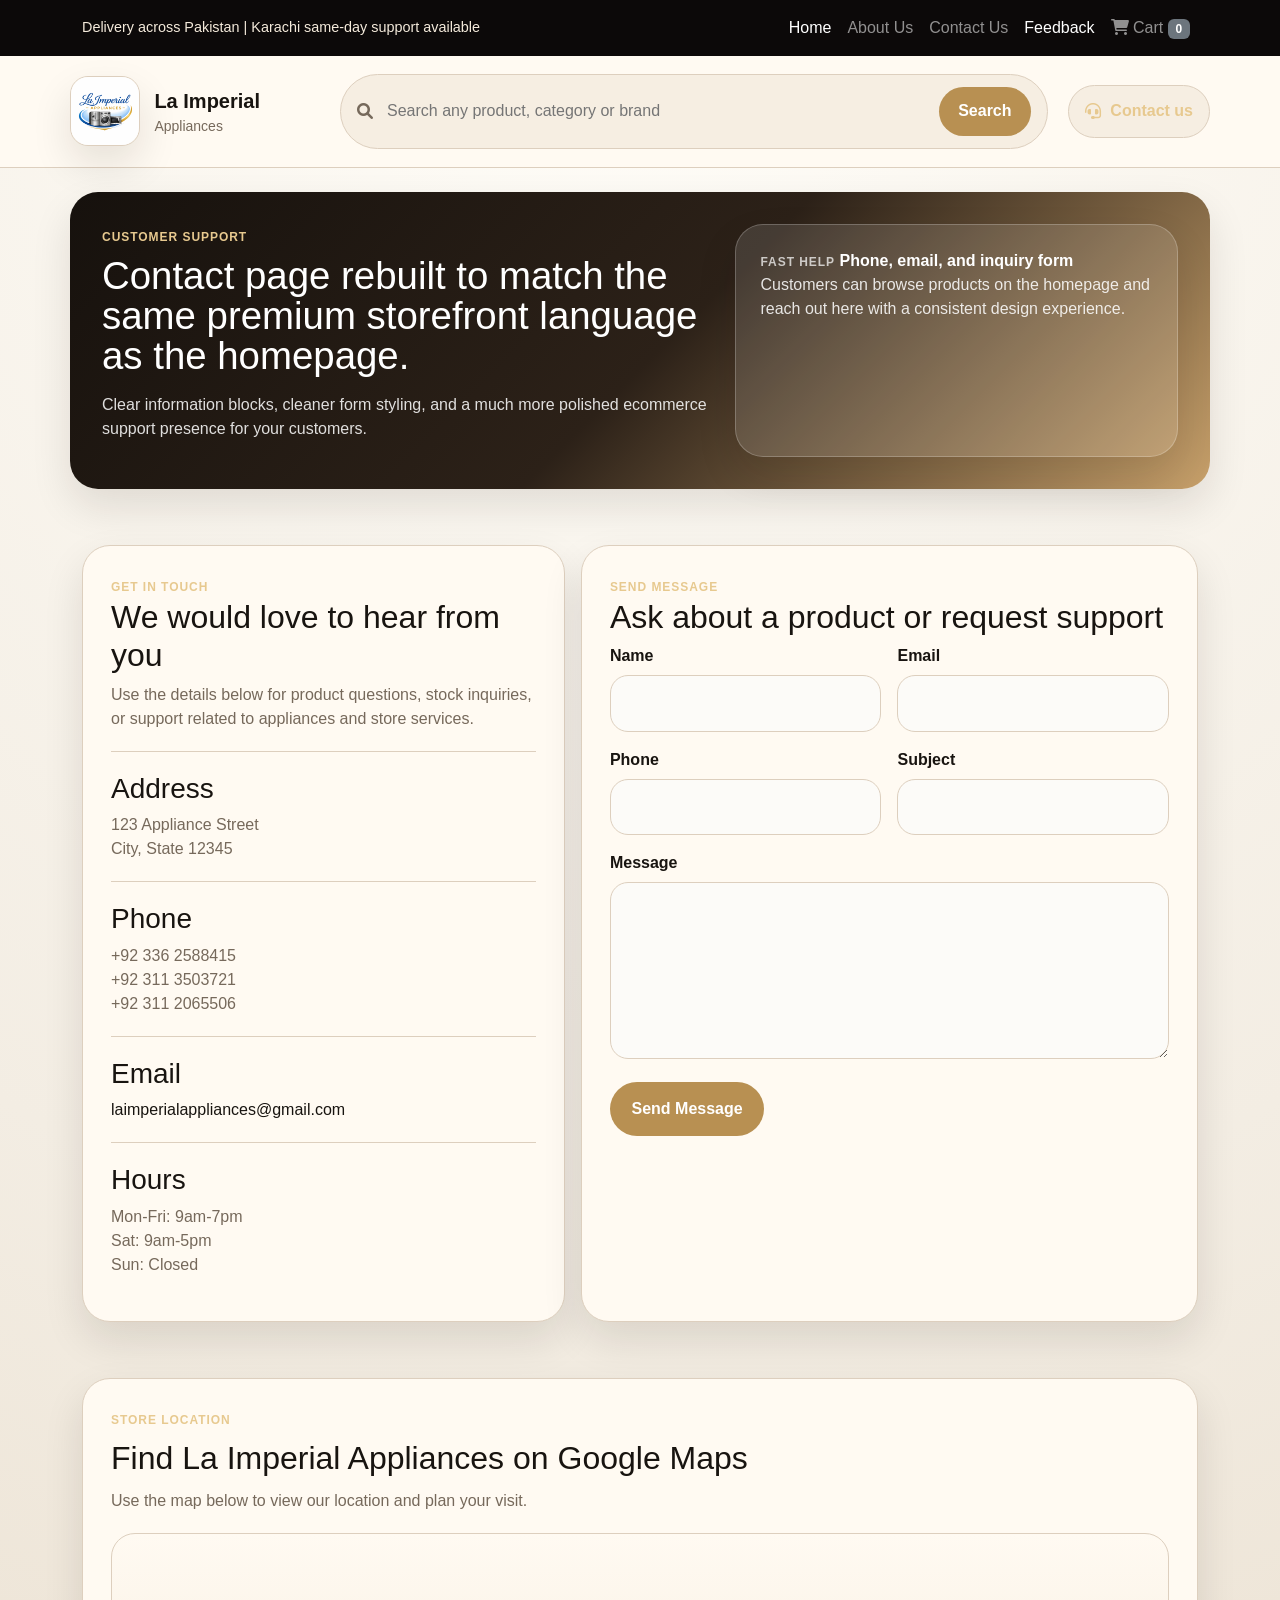
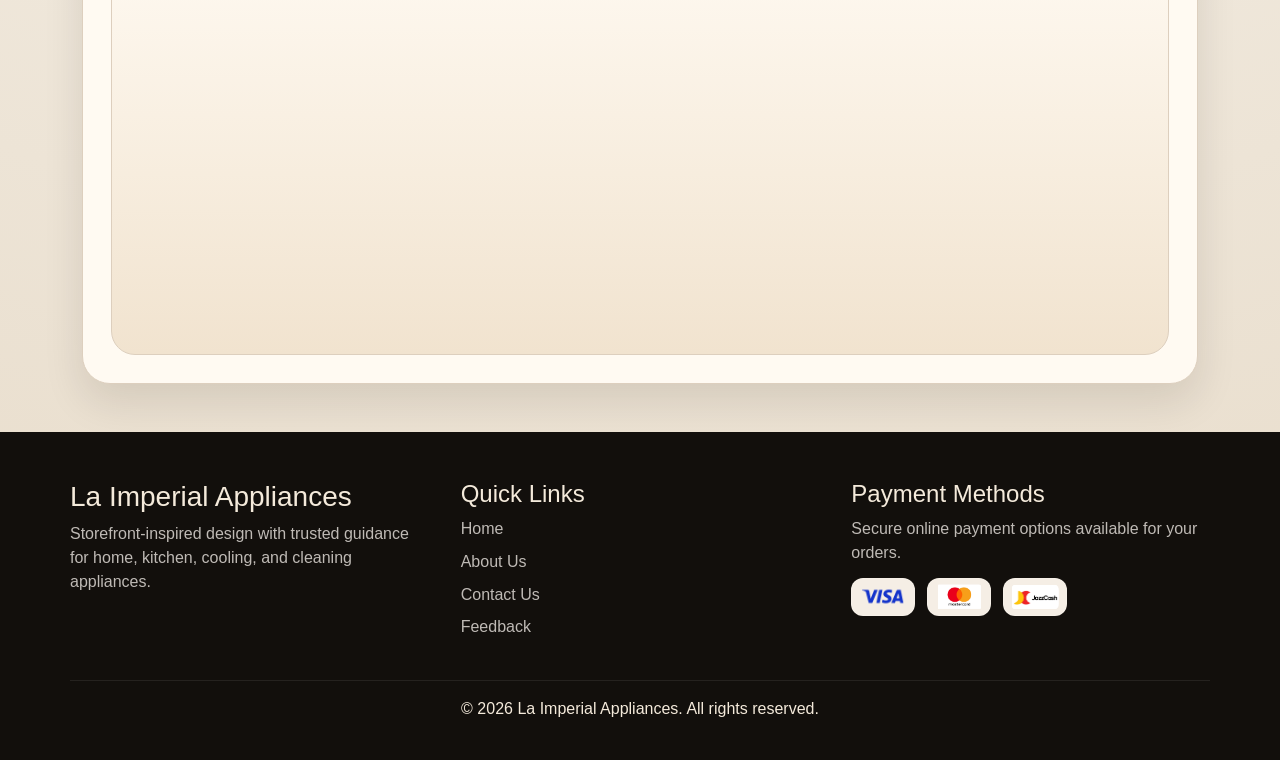
<file: contact us.html>
<!DOCTYPE html>
<html lang="en">
<head>
    <meta charset="UTF-8">
    <meta name="viewport" content="width=device-width, initial-scale=1.0">
    <title>La Imperial Appliances - Contact Us</title>
        <link rel="icon" type="image/jpeg" href="logo.jpeg">
    <link href="https://cdn.jsdelivr.net/npm/bootstrap@5.3.0/dist/css/bootstrap.min.css" rel="stylesheet">
    <link rel="stylesheet" href="https://cdnjs.cloudflare.com/ajax/libs/font-awesome/6.0.0/css/all.min.css">
    <link rel="stylesheet" href="contact us.css">
</head>
<body>
    <nav class="navbar navbar-expand-lg navbar-dark bg-dark">
        <div class="container">
             <div class="topbar">Delivery across Pakistan | Karachi same-day support available</div>
                <div class="topbar-links">
            <button class="navbar-toggler" type="button" data-bs-toggle="collapse" data-bs-target="#navbarNav" aria-controls="navbarNav" aria-expanded="false" aria-label="Toggle navigation">
                <span class="navbar-toggler-icon"></span>
            </button>
            <div class="collapse navbar-collapse" id="navbarNav">
                <ul class="navbar-nav ms-auto">
                    <li class="nav-item">
                        <a class="nav-link active" href="index.html">Home</a>
                    </li>
                    <li class="nav-item">
                        <a class="nav-link" href="About us.html">About Us</a>
                    </li>
                    <li class="nav-item">
                        <a class="nav-link" href="contact us.html">Contact Us</a>
                    </li>
                    <li class="nav-item">
                        <a class="nav-link active" href="feedback.html">Feedback</a>
                    </li>
                    <li class="nav-item">
                        <a class="nav-link" href="#" data-bs-toggle="modal" data-bs-target="#cartModal">
                            <i class="fas fa-shopping-cart"></i> Cart <span id="cartCount" class="badge bg-secondary">0</span>
                        </a>
                    </li>
                </ul>
            </div>
        </div>
    </nav>
        </header>

        <section class="header-main">
            <div class="container header-grid">
                <a class="brand-lockup" href="index.html">
                    <span class="brand-mark"><img src="logo.jpeg" alt="La Imperial Appliances logo"></span>
                    <span class="brand-copy">
                        <strong>La Imperial</strong>
                        <small>Appliances </small>
                    </span>
                </a>

                <form class="header-search" role="search">
                    <label class="visually-hidden" for="searchBar">Search products</label>
                    <i class="fas fa-search"></i>
                    <input type="text" id="searchBar" class="search-input" placeholder="Search any product, category or brand">
                    <button type="submit" class="search-button">Search</button>
                </form>

                <div class="header-actions">
                    <a class="action-pill is-current" href="contact us.html">
                        <i class="fas fa-headset"></i>
                        <span>Contact us</span>
                    </a>
                </div>
            </div>
        </section>

        <main>
            <section class="page-hero">
                <div class="container hero-panel">
                    <div class="hero-copy">
                        <span class="eyebrow">Customer Support</span>
                        <h1>Contact page rebuilt to match the same premium storefront language as the homepage.</h1>
                        <p>Clear information blocks, cleaner form styling, and a much more polished ecommerce support presence for your customers.</p>
                    </div>
                    <div class="hero-sidecard">
                        <span class="hero-label">Fast Help</span>
                        <strong>Phone, email, and inquiry form</strong>
                        <p>Customers can browse products on the homepage and reach out here with a consistent design experience.</p>
                    </div>
                </div>
            </section>

            <section class="contact-section">
                <div class="container contact-grid">
                    <article class="info-card">
                        <span class="eyebrow">Get In Touch</span>
                        <h2>We would love to hear from you</h2>
                        <p>Use the details below for product questions, stock inquiries, or support related to appliances and store services.</p>

                        <div class="info-block">
                            <h3>Address</h3>
                            <p>123 Appliance Street<br>City, State 12345</p>
                        </div>
                        <div class="info-block">
                            <h3>Phone</h3>
                            <p>+92 336 2588415<br>+92 311 3503721<br>+92 311 2065506</p>
                        </div>
                        <div class="info-block">
                            <h3>Email</h3>
                             <a href="mailto:https://mail.google.com/mail/u/0/#inbox">laimperialappliances@gmail.com</a>
                        </div>
                        <div class="info-block">
                            <h3>Hours</h3>
                            <p>Mon-Fri: 9am-7pm<br>Sat: 9am-5pm<br>Sun: Closed</p>
                        </div>
                    </article>

                    <article class="form-card">
                        <span class="eyebrow">Send Message</span>
                        <h2>Ask about a product or request support</h2>

                        <form id="contactForm" novalidate>
                            <div class="form-grid">
                                <div class="field-group">
                                    <label for="name">Name</label>
                                    <input type="text" id="name" pattern="[A-Za-z]+(?:\s+[A-Za-z]+)+" title="Please enter your full name with at least two words." required>
                                </div>
                                <div class="field-group">
                                    <label for="email">Email</label>
                                    <input type="email" id="email" required>
                                </div>
                            </div>
                            <div class="form-grid">
                                <div class="field-group">
                                    <label for="phone">Phone</label>
                                    <input type="tel" id="phone" pattern="\d{11}" minlength="11" maxlength="11" inputmode="numeric" title="Phone number must contain exactly 11 digits.">
                                </div>
                                <div class="field-group">
                                    <label for="subject">Subject</label>
                                    <input type="text" id="subject" required>
                                </div>
                            </div>
                            <div class="field-group">
                                <label for="message">Message</label>
                                <textarea id="message" rows="6" required></textarea>
                            </div>
                            <button type="submit" class="submit-button">Send Message</button>
                        </form>
                    </article>
                </div>
            </section>

            <section class="map-section">
                <div class="container">
                    <article class="map-card">
                        <div class="map-copy">
                            <span class="eyebrow">Store Location</span>
                            <h2>Find La Imperial Appliances on Google Maps</h2>
                            <p>Use the map below to view our location and plan your visit.</p>
                        </div>
                        <div class="map-frame">
                            <iframe
                                title="La Imperial Appliances location map"
                                src="https://maps.google.com/maps?q=Karachi%20Pakistan&amp;t=&amp;z=13&amp;ie=UTF8&amp;iwloc=&amp;output=embed"
                                loading="lazy"
                                referrerpolicy="no-referrer-when-downgrade"
                                allowfullscreen>
                            </iframe>
                        </div>
                    </article>
                </div>
            </section>
        </main>

        <footer class="site-footer">
            <div class="container footer-grid">
                <div>
                    <h3>La Imperial Appliances</h3>
                    <p>Storefront-inspired design with trusted guidance for home, kitchen, cooling, and cleaning appliances.</p>
                </div>
                <div>
                    <h4>Quick Links</h4>
                    <a href="index.html">Home</a>
                    <a href="About us.html">About Us</a>
                    <a href="contact us.html">Contact Us</a>
                    <a href="feedback.html">Feedback</a>
                </div>
                <div>
                    <h4>Payment Methods</h4>
                    <p>Secure online payment options available for your orders.</p>
                    <div class="footer-payments">
                        <img src="Visa Logo.png" alt="Visa">
                        <img src="Mastercard Logo.png" alt="Mastercard">
                        <img src="Jazzcash Logo.png" alt="JazzCash">
                    </div>
                </div>
            </div>
            <div class="container footer-bottom">
                <p>&copy; 2026 La Imperial Appliances. All rights reserved.</p>
            </div>
        </footer>
    </div>

    <script src="https://cdn.jsdelivr.net/npm/bootstrap@5.3.0/dist/js/bootstrap.bundle.min.js"></script>
    <script src="cart-storage.js"></script>
    <script src="contact us.js"></script>
</body>
</html>
</file>
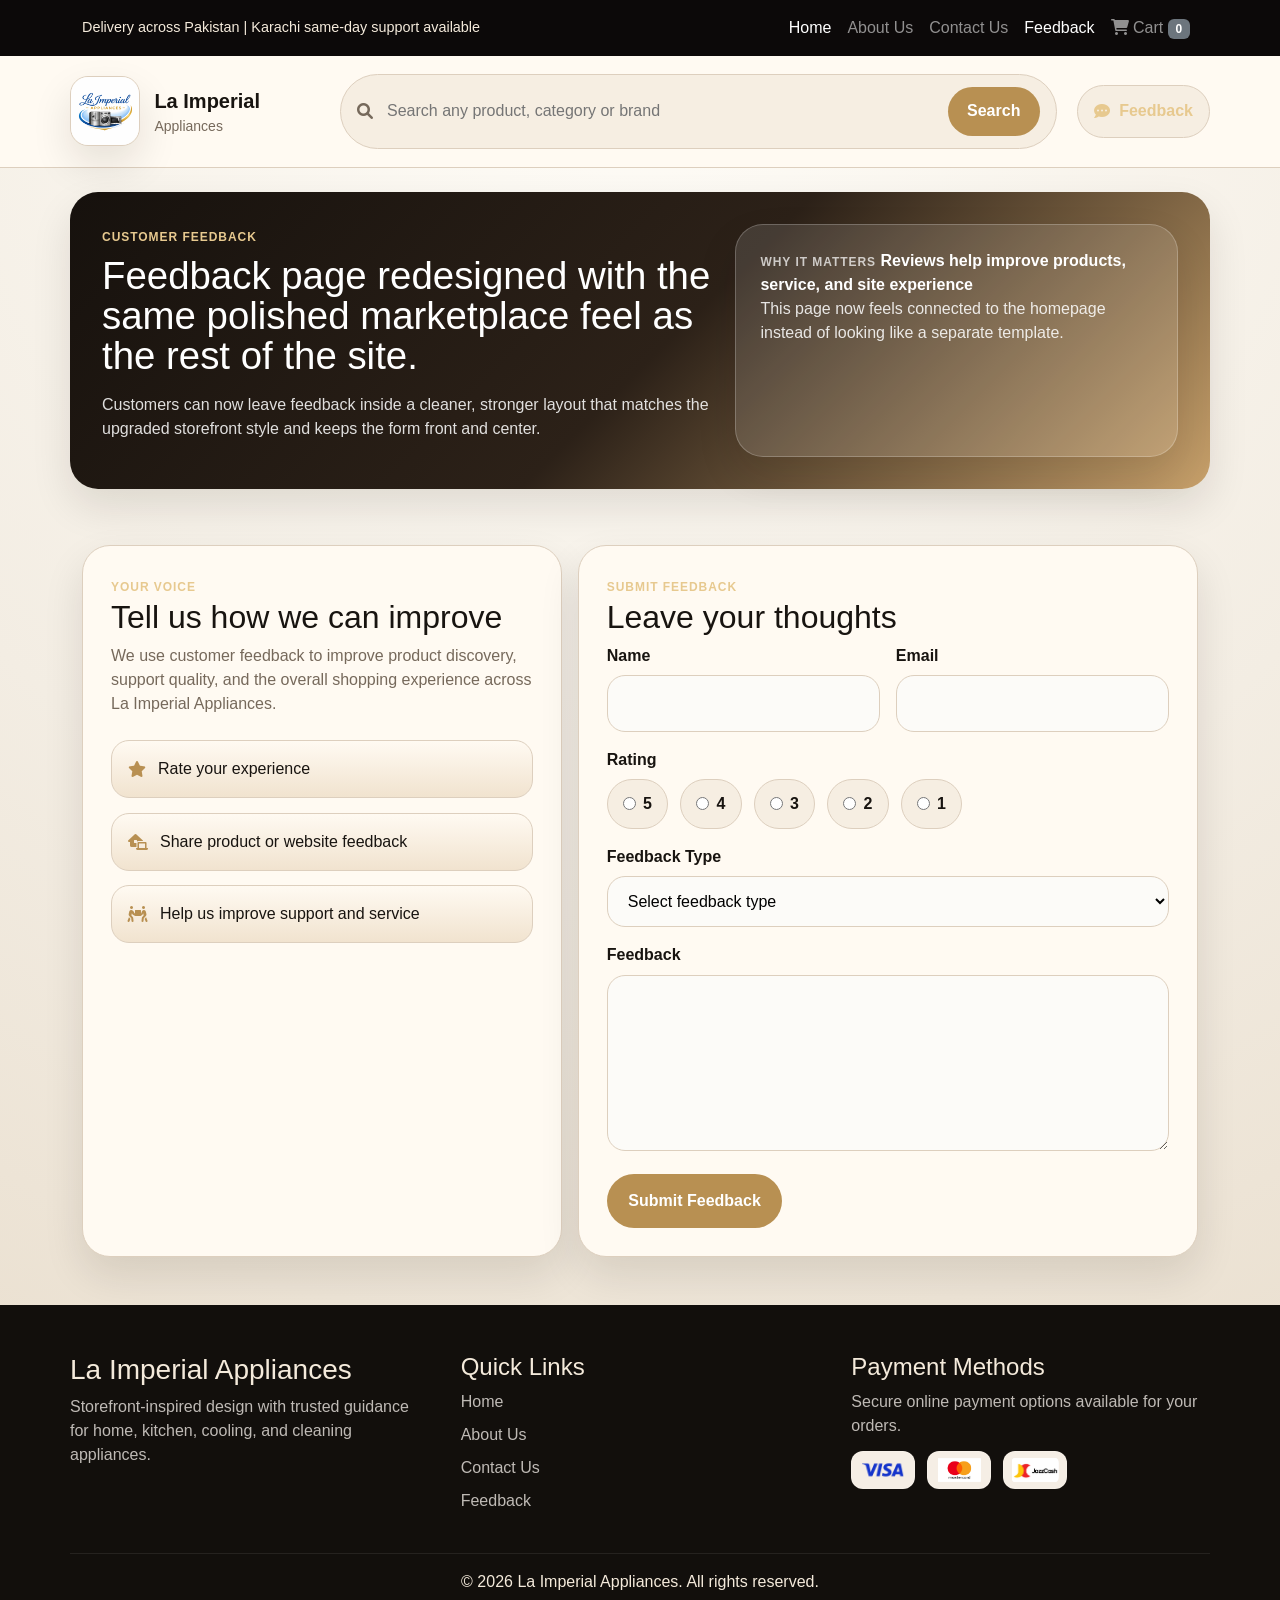
<file: feedback.html>
<!DOCTYPE html>
<html lang="en">
<head>
    <meta charset="UTF-8">
    <meta name="viewport" content="width=device-width, initial-scale=1.0">
    <title>La Imperial Appliances - Feedback</title>
        <link rel="icon" type="image/jpeg" href="logo.jpeg">
    <link href="https://cdn.jsdelivr.net/npm/bootstrap@5.3.0/dist/css/bootstrap.min.css" rel="stylesheet">
    <link rel="stylesheet" href="https://cdnjs.cloudflare.com/ajax/libs/font-awesome/6.0.0/css/all.min.css">
    <link rel="stylesheet" href="feedback.css">
</head>
<body>
    <nav class="navbar navbar-expand-lg navbar-dark bg-dark">
        <div class="container">
             <div class="topbar">Delivery across Pakistan | Karachi same-day support available</div>
                <div class="topbar-links">
            <button class="navbar-toggler" type="button" data-bs-toggle="collapse" data-bs-target="#navbarNav" aria-controls="navbarNav" aria-expanded="false" aria-label="Toggle navigation">
                <span class="navbar-toggler-icon"></span>
            </button>
            <div class="collapse navbar-collapse" id="navbarNav">
                <ul class="navbar-nav ms-auto">
                    <li class="nav-item">
                        <a class="nav-link active" href="index.html">Home</a>
                    </li>
                    <li class="nav-item">
                        <a class="nav-link" href="About us.html">About Us</a>
                    </li>
                    <li class="nav-item">
                        <a class="nav-link" href="contact us.html">Contact Us</a>
                    </li>
                    <li class="nav-item">
                        <a class="nav-link active" href="feedback.html">Feedback</a>
                    </li>
                    <li class="nav-item">
                        <a class="nav-link" href="#" data-bs-toggle="modal" data-bs-target="#cartModal">
                            <i class="fas fa-shopping-cart"></i> Cart <span id="cartCount" class="badge bg-secondary">0</span>
                        </a>
                    </li>
                </ul>
            </div>
        </div>
    </nav>
        </header>

        <section class="header-main">
            <div class="container header-grid">
                <a class="brand-lockup" href="index.html">
                    <span class="brand-mark"><img src="logo.jpeg" alt="La Imperial Appliances logo"></span>
                    <span class="brand-copy">
                        <strong>La Imperial</strong>
                        <small>Appliances</small>
                    </span>
                </a>

                <form class="header-search" role="search">
                    <label class="visually-hidden" for="searchBar">Search products</label>
                    <i class="fas fa-search"></i>
                    <input type="text" id="searchBar" class="search-input" placeholder="Search any product, category or brand">
                    <button type="submit" class="search-button">Search</button>
                </form>

                <div class="header-actions">
                    <a class="action-pill is-current" href="feedback.html">
                        <i class="fas fa-comment-dots"></i>
                        <span>Feedback</span>
                    </a>
                </div>
            </div>
        </section>

        <main>
            <section class="page-hero">
                <div class="container hero-panel">
                    <div class="hero-copy">
                        <span class="eyebrow">Customer Feedback</span>
                        <h1>Feedback page redesigned with the same polished marketplace feel as the rest of the site.</h1>
                        <p>Customers can now leave feedback inside a cleaner, stronger layout that matches the upgraded storefront style and keeps the form front and center.</p>
                    </div>
                    <div class="hero-sidecard">
                        <span class="hero-label">Why It Matters</span>
                        <strong>Reviews help improve products, service, and site experience</strong>
                        <p>This page now feels connected to the homepage instead of looking like a separate template.</p>
                    </div>
                </div>
            </section>

            <section class="feedback-section">
                <div class="container feedback-grid">
                    <article class="feedback-intro">
                        <span class="eyebrow">Your Voice</span>
                        <h2>Tell us how we can improve</h2>
                        <p>We use customer feedback to improve product discovery, support quality, and the overall shopping experience across La Imperial Appliances.</p>
                        <div class="intro-points">
                            <div class="intro-point">
                                <i class="fas fa-star"></i>
                                <span>Rate your experience</span>
                            </div>
                            <div class="intro-point">
                                <i class="fas fa-laptop-house"></i>
                                <span>Share product or website feedback</span>
                            </div>
                            <div class="intro-point">
                                <i class="fas fa-people-carry"></i>
                                <span>Help us improve support and service</span>
                            </div>
                        </div>
                    </article>

                    <article class="form-card">
                        <span class="eyebrow">Submit Feedback</span>
                        <h2>Leave your thoughts</h2>

                        <form id="feedbackForm" novalidate>
                            <div class="form-grid">
                                <div class="field-group">
                                    <label for="feedbackName">Name</label>
                                    <input type="text" id="feedbackName" pattern="[A-Za-z]+(?:\s+[A-Za-z]+)+" title="Please enter your full name with at least two words." required>
                                </div>
                                <div class="field-group">
                                    <label for="feedbackEmail">Email</label>
                                    <input type="email" id="feedbackEmail" required>
                                </div>
                            </div>

                            <div class="field-group">
                                <label>Rating</label>
                                <div class="rating-row">
                                    <label><input type="radio" id="star5" name="rating" value="5"> 5</label>
                                    <label><input type="radio" id="star4" name="rating" value="4"> 4</label>
                                    <label><input type="radio" id="star3" name="rating" value="3"> 3</label>
                                    <label><input type="radio" id="star2" name="rating" value="2"> 2</label>
                                    <label><input type="radio" id="star1" name="rating" value="1"> 1</label>
                                </div>
                            </div>

                            <div class="field-group">
                                <label for="feedbackType">Feedback Type</label>
                                <select id="feedbackType" required>
                                    <option value="">Select feedback type</option>
                                    <option value="general">General</option>
                                    <option value="product">Product</option>
                                    <option value="service">Customer Service</option>
                                    <option value="website">Website</option>
                                    <option value="other">Other</option>
                                </select>
                            </div>

                            <div class="field-group">
                                <label for="feedbackMessage">Feedback</label>
                                <textarea id="feedbackMessage" rows="6" required></textarea>
                            </div>

                            <button type="submit" class="submit-button">Submit Feedback</button>
                        </form>
                    </article>
                </div>
            </section>
        </main>

        <footer class="site-footer">
            <div class="container footer-grid">
                <div>
                    <h3>La Imperial Appliances</h3>
                    <p>Storefront-inspired design with trusted guidance for home, kitchen, cooling, and cleaning appliances.</p>
                </div>
                <div>
                    <h4>Quick Links</h4>
                    <a href="index.html">Home</a>
                    <a href="About us.html">About Us</a>
                    <a href="contact us.html">Contact Us</a>
                    <a href="feedback.html">Feedback</a>
                </div>
                <div>
                    <h4>Payment Methods</h4>
                    <p>Secure online payment options available for your orders.</p>
                    <div class="footer-payments">
                        <img src="Visa Logo.png" alt="Visa">
                        <img src="Mastercard Logo.png" alt="Mastercard">
                        <img src="Jazzcash Logo.png" alt="JazzCash">
                    </div>
                </div>
            </div>
            <div class="container footer-bottom">
                <p>&copy; 2026 La Imperial Appliances. All rights reserved.</p>
            </div>
        </footer>
    </div>

    <script src="https://cdn.jsdelivr.net/npm/bootstrap@5.3.0/dist/js/bootstrap.bundle.min.js"></script>
    <script src="cart-storage.js"></script>
    <script src="feedback.js"></script>
</body>
</html>
</file>
<file: contact us.css>
:root {
    --bg: #f3ede3;
    --surface: #fffaf2;
    --surface-alt: #f6eee2;
    --text: #181410;
    --muted: #76695b;
    --line: #ddcfbe;
    --accent: #b89052;
    --accent-dark: #2b2118;
    --highlight: #e7c98f;
    --shadow: 0 18px 40px rgba(24, 18, 12, 0.11);
}

* {
    box-sizing: border-box;
}

body {
    margin: 0;
    font-family: "Trebuchet MS", "Segoe UI", sans-serif;
    background: radial-gradient(circle at top, #fffdf8 0%, var(--bg) 52%, #e7dbc9 100%);
    color: var(--text);
}

a {
    color: inherit;
    text-decoration: none;
}

.navbar {
    background-color: #0c0909 !important;
}


.topbar {
    color: #f4eadb;
    font-size: 0.9rem;
    
}

.topbar-inner,
.header-grid,
.category-strip-inner,
.footer-grid,
.footer-bottom,
.hero-panel,
.contact-grid {
    display: flex;
}

.topbar-inner {
    justify-content: space-between;
    align-items: center;
    gap: 1rem;
    padding: 0.75rem 0;
}

.topbar-links {
    display: flex;
    flex-wrap: wrap;
    gap: 1rem;
}

.is-active,
.is-current {
    color: var(--highlight);
}

.header-main {
    background: var(--surface);
    border-bottom: 1px solid var(--line);
}

.header-grid {
    align-items: center;
    gap: 1.25rem;
    padding: 1.1rem 0;
}

.brand-lockup {
    display: flex;
    align-items: center;
    gap: 0.9rem;
    min-width: 250px;
}

.brand-mark {
    width: 70px;
    height: 70px;
    border-radius: 18px;
    overflow: hidden;
    background: var(--surface-alt);
    border: 1px solid var(--line);
    box-shadow: var(--shadow);
}

.brand-mark img {
    width: 100%;
    height: 100%;
    object-fit: cover;
}

.brand-copy {
    display: flex;
    flex-direction: column;
}

.brand-copy strong {
    font-size: 1.25rem;
}

.brand-copy small {
    color: var(--muted);
}

.header-search {
    flex: 1;
    display: flex;
    align-items: center;
    gap: 0.75rem;
    padding: 0.75rem 1rem;
    background: var(--surface-alt);
    border: 1px solid var(--line);
    border-radius: 999px;
}

.header-search i {
    color: var(--muted);
}

.search-input {
    flex: 1;
    min-width: 0;
    border: 0;
    outline: 0;
    background: transparent;
}

.search-button,
.submit-button {
    border: 0;
    border-radius: 999px;
    font-weight: 700;
}

.search-button {
    padding: 0.8rem 1.2rem;
    background: var(--accent);
    color: #fff;
}

.header-actions {
    display: flex;
    gap: 0.75rem;
}

.action-pill {
    display: inline-flex;
    align-items: center;
    gap: 0.6rem;
    padding: 0.85rem 1rem;
    border: 1px solid var(--line);
    border-radius: 999px;
    background: var(--surface-alt);
    font-weight: 700;
}

.cart-pill strong {
    display: inline-flex;
    align-items: center;
    justify-content: center;
    min-width: 28px;
    height: 28px;
    border-radius: 999px;
    background: var(--text);
    color: #fff;
}

.category-strip {
    background: #fff;
    border-bottom: 1px solid var(--line);
}

.category-strip-inner {
    gap: 1rem;
    overflow-x: auto;
    padding: 0.95rem 0;
}

.category-strip-inner a {
    white-space: nowrap;
    font-size: 0.92rem;
    font-weight: 700;
    text-transform: uppercase;
    letter-spacing: 0.04em;
    color: var(--muted);
}

.page-hero,
.contact-section,
.map-section {
    padding: 1.5rem 0 2rem;
}

.hero-panel,
.hero-sidecard,
.info-card,
.form-card,
.map-card {
    border-radius: 28px;
    box-shadow: var(--shadow);
}

.hero-panel {
    gap: 1.25rem;
    align-items: stretch;
    padding: 2rem;
    background: linear-gradient(135deg, #16110d 0%, #2c2118 52%, #c7a06a 100%);
    color: #fff;
}

.hero-copy {
    flex: 1.25;
}

.hero-copy h1 {
    margin: 0.5rem 0 1rem;
    font-size: clamp(2rem, 3vw, 3.4rem);
    line-height: 1.05;
}

.hero-copy p,
.hero-sidecard p {
    color: rgba(255, 255, 255, 0.86);
}

.hero-sidecard {
    flex: 0.8;
    padding: 1.5rem;
    background: rgba(255, 255, 255, 0.12);
    border: 1px solid rgba(255, 255, 255, 0.22);
}

.hero-label,
.eyebrow {
    display: inline-flex;
    text-transform: uppercase;
    letter-spacing: 0.08em;
    font-size: 0.75rem;
    font-weight: 800;
}

.eyebrow {
    color: var(--highlight);
}

.hero-label {
    color: rgba(255, 255, 255, 0.72);
}

.contact-grid {
    gap: 1rem;
    align-items: stretch;
}

.info-card,
.form-card {
    background: var(--surface);
    border: 1px solid var(--line);
    padding: 1.75rem;
}

.info-card {
    flex: 0.95;
}

.form-card {
    flex: 1.25;
}

.info-block {
    margin-top: 1.25rem;
    padding-top: 1.25rem;
    border-top: 1px solid var(--line);
}

.info-block h3,
.form-card h2,
.info-card h2 {
    margin-top: 0;
}

.info-block p,
.info-card p {
    color: var(--muted);
}

.form-grid {
    display: grid;
    grid-template-columns: repeat(2, minmax(0, 1fr));
    gap: 1rem;
}

.field-group {
    margin-bottom: 1rem;
}

.field-group label {
    display: block;
    margin-bottom: 0.45rem;
    font-weight: 700;
}

.field-group input,
.field-group textarea {
    width: 100%;
    padding: 0.95rem 1rem;
    border: 1px solid var(--line);
    border-radius: 18px;
    outline: 0;
    background: #fcfbf8;
}

.field-group input:focus,
.field-group textarea:focus {
    border-color: var(--accent);
    box-shadow: 0 0 0 4px rgba(184, 144, 82, 0.16);
}

.submit-button {
    padding: 0.95rem 1.35rem;
    background: var(--accent);
    color: #fff;
}

.map-card {
    background: var(--surface);
    border: 1px solid var(--line);
    padding: 1.75rem;
}

.map-copy h2 {
    margin: 0.5rem 0 0.75rem;
}

.map-copy p {
    margin: 0 0 1.25rem;
    color: var(--muted);
}

.map-frame {
    overflow: hidden;
    border-radius: 24px;
    border: 1px solid var(--line);
    background: linear-gradient(180deg, #fffaf2 0%, #f1e3cf 100%);
}

.map-frame iframe {
    display: block;
    width: 100%;
    height: 420px;
    border: 0;
}

.site-footer {
    margin-top: 1rem;
    padding-top: 1rem;
    background: #120f0c;
    color: #f4eadb;
}

.footer-grid {
    justify-content: space-between;
    gap: 2rem;
    padding: 2rem 0;
}

.footer-grid > div {
    flex: 1;
}

.footer-grid a,
.footer-grid p {
    display: block;
    color: rgba(240, 235, 229, 0.78);
    margin-bottom: 0.55rem;
}

.footer-payments {
    display: flex;
    flex-wrap: wrap;
    align-items: center;
    gap: 0.75rem;
    margin-top: 0.8rem;
}

.footer-payments img {
    width: 64px;
    height: 38px;
    object-fit: contain;
    padding: 0.35rem 0.45rem;
    border-radius: 12px;
    background: rgba(255, 248, 239, 0.96);
    border: 1px solid rgba(255, 255, 255, 0.12);
}

.footer-bottom {
    justify-content: center;
    padding: 1rem 0 1.4rem;
    border-top: 1px solid rgba(255, 255, 255, 0.08);
}

@media (max-width: 1199px) {
    .header-grid,
    .hero-panel,
    .contact-grid,
    .footer-grid {
        flex-direction: column;
        align-items: stretch;
    }
}

@media (max-width: 767px) {
    .topbar-inner,
    .form-grid {
        grid-template-columns: 1fr;
    }

    .topbar-inner {
        flex-direction: column;
        align-items: flex-start;
    }

    .header-actions {
        width: 100%;
    }

    .action-pill {
        flex: 1;
        justify-content: center;
    }
}
</file>
<file: feedback.css>
:root {
    --bg: #f3ede3;
    --surface: #fffaf2;
    --surface-alt: #f6eee2;
    --text: #181410;
    --muted: #76695b;
    --line: #ddcfbe;
    --accent: #b89052;
    --accent-dark: #2b2118;
    --highlight: #e7c98f;
    --shadow: 0 18px 40px rgba(24, 18, 12, 0.11);
}

* {
    box-sizing: border-box;
}

body {
    margin: 0;
    font-family: "Trebuchet MS", "Segoe UI", sans-serif;
    background: radial-gradient(circle at top, #fffdf8 0%, var(--bg) 52%, #e7dbc9 100%);
    color: var(--text);
}

a {
    color: inherit;
    text-decoration: none;
}

.navbar {
    background-color: #0c0909 !important;
}


.topbar {
    color: #f4eadb;
    font-size: 0.9rem;
    
}

.topbar-inner,
.header-grid,
.category-strip-inner,
.footer-grid,
.footer-bottom,
.hero-panel,
.feedback-grid {
    display: flex;
}

.topbar-inner {
    justify-content: space-between;
    align-items: center;
    gap: 1rem;
    padding: 0.75rem 0;
}

.topbar-links {
    display: flex;
    flex-wrap: wrap;
    gap: 1rem;
}

.is-active,
.is-current {
    color: var(--highlight);
}

.header-main {
    background: var(--surface);
    border-bottom: 1px solid var(--line);
}

.header-grid {
    align-items: center;
    gap: 1.25rem;
    padding: 1.1rem 0;
}

.brand-lockup {
    display: flex;
    align-items: center;
    gap: 0.9rem;
    min-width: 250px;
}

.brand-mark {
    width: 70px;
    height: 70px;
    border-radius: 18px;
    overflow: hidden;
    background: var(--surface-alt);
    border: 1px solid var(--line);
    box-shadow: var(--shadow);
}

.brand-mark img {
    width: 100%;
    height: 100%;
    object-fit: cover;
}

.brand-copy {
    display: flex;
    flex-direction: column;
}

.brand-copy strong {
    font-size: 1.25rem;
}

.brand-copy small {
    color: var(--muted);
}

.header-search {
    flex: 1;
    display: flex;
    align-items: center;
    gap: 0.75rem;
    padding: 0.75rem 1rem;
    background: var(--surface-alt);
    border: 1px solid var(--line);
    border-radius: 999px;
}

.header-search i {
    color: var(--muted);
}

.search-input {
    flex: 1;
    min-width: 0;
    border: 0;
    outline: 0;
    background: transparent;
}

.search-button,
.submit-button {
    border: 0;
    border-radius: 999px;
    font-weight: 700;
}

.search-button {
    padding: 0.8rem 1.2rem;
    background: var(--accent);
    color: #fff;
}

.header-actions {
    display: flex;
    gap: 0.75rem;
}

.action-pill {
    display: inline-flex;
    align-items: center;
    gap: 0.6rem;
    padding: 0.85rem 1rem;
    border: 1px solid var(--line);
    border-radius: 999px;
    background: var(--surface-alt);
    font-weight: 700;
}

.cart-pill strong {
    display: inline-flex;
    align-items: center;
    justify-content: center;
    min-width: 28px;
    height: 28px;
    border-radius: 999px;
    background: var(--text);
    color: #fff;
}

.category-strip {
    background: #fff;
    border-bottom: 1px solid var(--line);
}

.category-strip-inner {
    gap: 1rem;
    overflow-x: auto;
    padding: 0.95rem 0;
}

.category-strip-inner a {
    white-space: nowrap;
    font-size: 0.92rem;
    font-weight: 700;
    text-transform: uppercase;
    letter-spacing: 0.04em;
    color: var(--muted);
}

.page-hero,
.feedback-section {
    padding: 1.5rem 0 2rem;
}

.hero-panel,
.hero-sidecard,
.feedback-intro,
.form-card {
    border-radius: 28px;
    box-shadow: var(--shadow);
}

.hero-panel {
    gap: 1.25rem;
    align-items: stretch;
    padding: 2rem;
    background: linear-gradient(135deg, #16110d 0%, #2c2118 52%, #c7a06a 100%);
    color: #fff;
}

.hero-copy {
    flex: 1.25;
}

.hero-copy h1 {
    margin: 0.5rem 0 1rem;
    font-size: clamp(2rem, 3vw, 3.4rem);
    line-height: 1.05;
}

.hero-copy p,
.hero-sidecard p {
    color: rgba(255, 255, 255, 0.86);
}

.hero-sidecard {
    flex: 0.8;
    padding: 1.5rem;
    background: rgba(255, 255, 255, 0.12);
    border: 1px solid rgba(255, 255, 255, 0.22);
}

.hero-label,
.eyebrow {
    display: inline-flex;
    text-transform: uppercase;
    letter-spacing: 0.08em;
    font-size: 0.75rem;
    font-weight: 800;
}

.eyebrow {
    color: var(--highlight);
}

.hero-label {
    color: rgba(255, 255, 255, 0.72);
}

.feedback-grid {
    gap: 1rem;
    align-items: stretch;
}

.feedback-intro,
.form-card {
    background: var(--surface);
    border: 1px solid var(--line);
    padding: 1.75rem;
}

.feedback-intro {
    flex: 0.9;
}

.form-card {
    flex: 1.2;
}

.feedback-intro p {
    color: var(--muted);
}

.intro-points {
    display: grid;
    gap: 0.9rem;
    margin-top: 1.5rem;
}

.intro-point {
    display: flex;
    align-items: center;
    gap: 0.75rem;
    padding: 1rem;
    border-radius: 18px;
    background: linear-gradient(180deg, #fffaf2 0%, #f1e3cf 100%);
    border: 1px solid var(--line);
}

.intro-point i {
    color: var(--accent);
}

.form-grid {
    display: grid;
    grid-template-columns: repeat(2, minmax(0, 1fr));
    gap: 1rem;
}

.field-group {
    margin-bottom: 1rem;
}

.field-group label {
    display: block;
    margin-bottom: 0.45rem;
    font-weight: 700;
}

.field-group input,
.field-group textarea,
.field-group select {
    width: 100%;
    padding: 0.95rem 1rem;
    border: 1px solid var(--line);
    border-radius: 18px;
    outline: 0;
    background: #fcfbf8;
}

.field-group input:focus,
.field-group textarea:focus,
.field-group select:focus {
    border-color: var(--accent);
    box-shadow: 0 0 0 4px rgba(184, 144, 82, 0.16);
}

.rating-row {
    display: flex;
    flex-wrap: wrap;
    gap: 0.75rem;
}

.rating-row label {
    display: inline-flex;
    align-items: center;
    gap: 0.45rem;
    margin: 0;
    padding: 0.75rem 0.95rem;
    border: 1px solid var(--line);
    border-radius: 999px;
    background: var(--surface-alt);
}

.submit-button {
    padding: 0.95rem 1.35rem;
    background: var(--accent);
    color: #fff;
}

.site-footer {
    margin-top: 1rem;
    padding-top: 1rem;
    background: #120f0c;
    color: #f4eadb;
}

.footer-grid {
    justify-content: space-between;
    gap: 2rem;
    padding: 2rem 0;
}

.footer-grid > div {
    flex: 1;
}

.footer-grid a,
.footer-grid p {
    display: block;
    color: rgba(240, 235, 229, 0.78);
    margin-bottom: 0.55rem;
}

.footer-payments {
    display: flex;
    flex-wrap: wrap;
    align-items: center;
    gap: 0.75rem;
    margin-top: 0.8rem;
}

.footer-payments img {
    width: 64px;
    height: 38px;
    object-fit: contain;
    padding: 0.35rem 0.45rem;
    border-radius: 12px;
    background: rgba(255, 248, 239, 0.96);
    border: 1px solid rgba(255, 255, 255, 0.12);
}

.footer-bottom {
    justify-content: center;
    padding: 1rem 0 1.4rem;
    border-top: 1px solid rgba(255, 255, 255, 0.08);
}

@media (max-width: 1199px) {
    .header-grid,
    .hero-panel,
    .feedback-grid,
    .footer-grid {
        flex-direction: column;
        align-items: stretch;
    }
}

@media (max-width: 767px) {
    .topbar-inner,
    .form-grid {
        grid-template-columns: 1fr;
    }

    .topbar-inner {
        flex-direction: column;
        align-items: flex-start;
    }

    .header-actions {
        width: 100%;
    }

    .action-pill {
        flex: 1;
        justify-content: center;
    }
}
</file>
